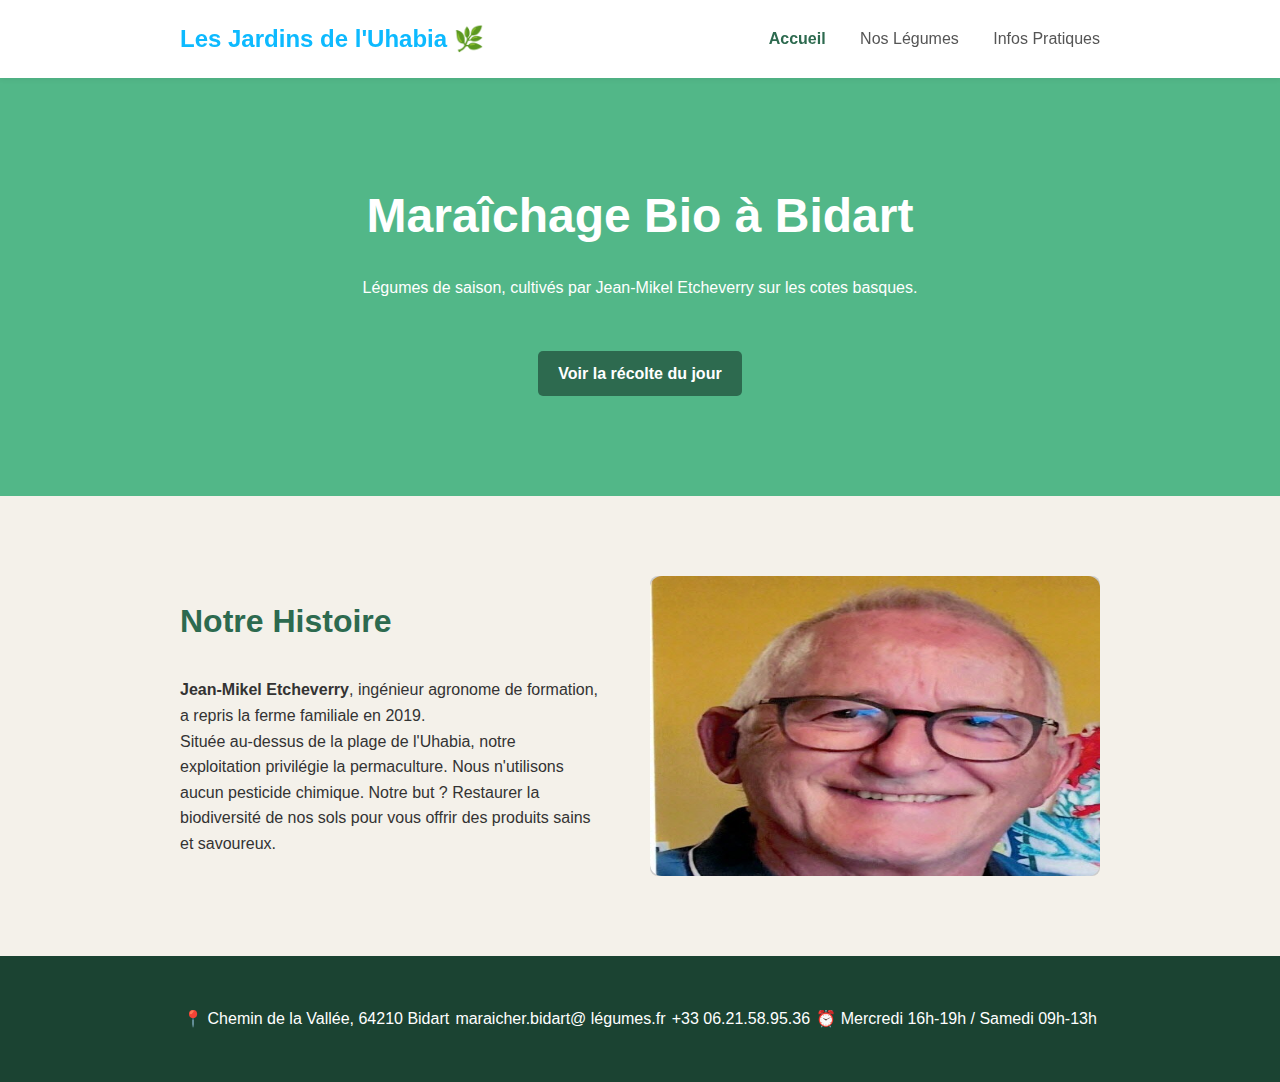
<file: index.html>
<!DOCTYPE html>
<html lang="fr">
<head>
    <meta charset="UTF-8">
    <meta name="viewport" content="width=device-width, initial-scale=1.0">
    <title>Les Jardins de l'Uhabia | Bidart</title>

    <link rel="stylesheet" href="styles/desktop.css" media="screen and (min-width: 768px)"> 
    <link rel="stylesheet" href="styles/mobile.css" media="screen and (max-width: 767px)"> 
</head>
<body>

<header>
    <div class="container nav-container">
        <div class="logo">Les Jardins de l'Uhabia 🌿</div>
        <nav class="desktop-nav">
            
            <a href="index.html" style="font-weight: bold; color: #2d6a4f;">Accueil</a> 
            
            <a href="produits.html">Nos Légumes</a> 
            
            <a href="#infos">Infos Pratiques</a> 
            
        </nav>
    </div>
</header>

    <section class="hero">
        <div class="container">
            <h1>Maraîchage Bio à Bidart</h1>
            <p>Légumes de saison, cultivés par Jean-Mikel Etcheverry sur les cotes basques.</p>
            <a href="produits.html" class="btn">Voir la récolte du jour</a> 
        </div>
    </section>

    <section id="propos" class="section-light">
        <div class="container split-layout">
            <div class="text-block">
                <h2>Notre Histoire</h2>
                <p><strong>Jean-Mikel Etcheverry</strong>, ingénieur agronome de formation, a repris la ferme familiale en 2019.</p>
                <p>Située au-dessus de la plage de l'Uhabia, notre exploitation privilégie la permaculture. Nous n'utilisons aucun pesticide chimique. Notre but ? Restaurer la biodiversité de nos sols pour vous offrir des produits sains et savoureux.</p>
            </div>
            <div class="image-placeholder">
                <img src="images/JeanMi.jpg" alt="Portrait de Mikel le maraîcher" class="Mikel">
            </div>
        </div>
    </section>

    <footer id="infos">
        <div class="container footer-grid">
            <p>📍 Chemin de la Vallée, 64210 Bidart</p>
            <p>maraicher.bidart@ légumes.fr</p>
            <p>+33 06.21.58.95.36</p>
            <p>⏰ Mercredi 16h-19h / Samedi 09h-13h</p>
        </div>
    </footer>

</body>
</html>
</file>
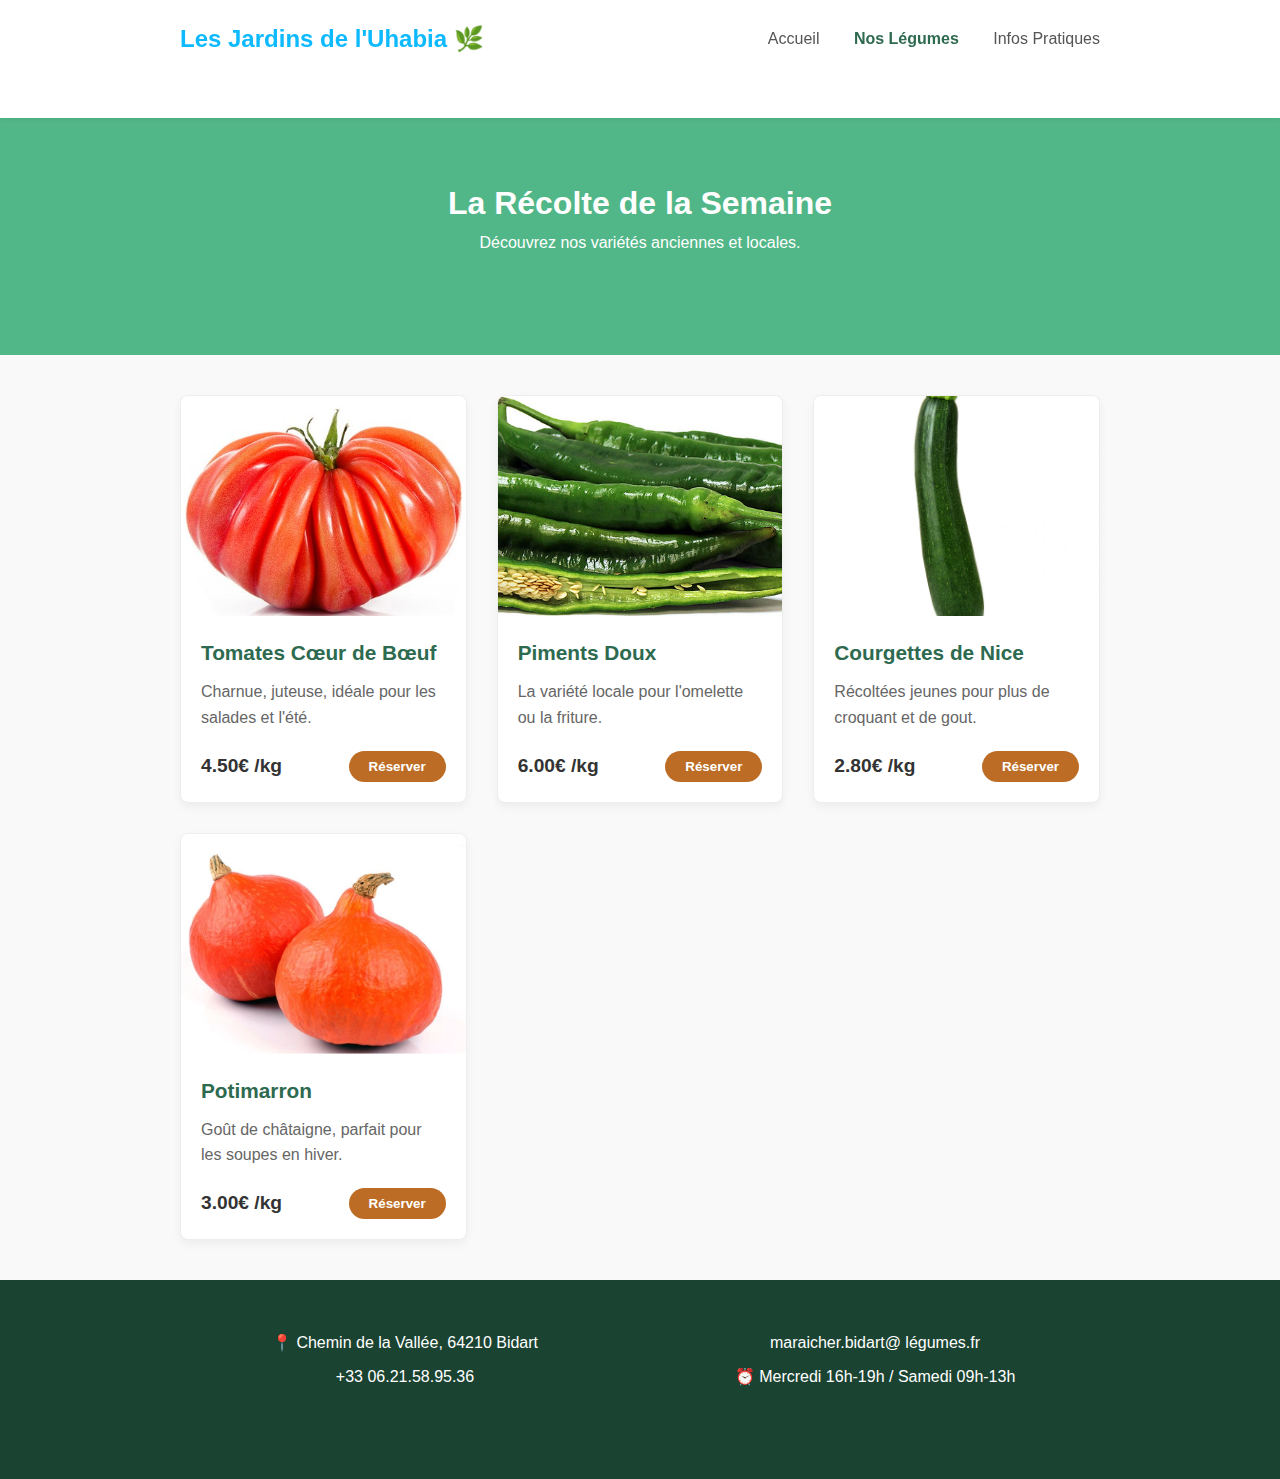
<file: produits.html>
<!DOCTYPE html>
<html lang="fr">
<head>
    <meta charset="UTF-8">
    <meta name="viewport" content="width=device-width, initial-scale=1.0">
    <title>Nos Légumes | Les Jardins de l'Uhabia</title>

    <link rel="stylesheet" href="styles2/desktop.css" media="screen and (min-width: 768px)"> 
    <link rel="stylesheet" href="styles2/mobile.css" media="screen and (max-width: 767px)"> 
</head>
<body>

    <header>
        <div class="container nav-container">
            <div class="logo">Les Jardins de l'Uhabia 🌿</div>
            <nav class="desktop-nav">
                <a href="index.html">Accueil</a> 
            
                <a href="produits.html" style="font-weight: bold; color: #2d6a4f;">Nos Légumes</a> 
            
                <a href="#infos">Infos Pratiques</a> 
            </nav>
        </div>
    </header>

    <section class="hero-small">
        <div class="container">
            <h1>La Récolte de la Semaine</h1>
            <p>Découvrez nos variétés anciennes et locales.</p>
        </div>
    </section>

    <section class="section-white">
        <div class="container">
            <div class="products-grid">
                
                <article class="product-card">
                    <div class="card-img">
                        <img src="images/coeur-boeuf.jpg" alt="Tomates Cœur de Bœuf">
                    </div>
                    <div class="card-content">
                        <h3>Tomates Cœur de Bœuf</h3>
                        <p class="desc">Charnue, juteuse, idéale pour les salades et l'été.</p>
                        <div class="card-footer">
                            <span class="price">4.50€ /kg</span>
                            <button class="btn-small">Réserver</button>
                        </div>
                    </div>
                </article>

                <article class="product-card">
                    <div class="card-img">
                        <img src="images/Piment-anglet.png" alt="Piments d'Anglet">
                    </div>
                    <div class="card-content">
                        <h3>Piments Doux</h3>
                        <p class="desc">La variété locale pour l'omelette ou la friture.</p>
                        <div class="card-footer">
                            <span class="price">6.00€ /kg</span>
                            <button class="btn-small">Réserver</button>
                        </div>
                    </div>
                </article>

                <article class="product-card">
                    <div class="card-img">
                        <img src="images/courgettes.jpg" alt="Courgettes">
                    </div>
                    <div class="card-content">
                        <h3>Courgettes de Nice</h3>
                        <p class="desc">Récoltées jeunes pour plus de croquant et de gout.</p>
                        <div class="card-footer">
                            <span class="price">2.80€ /kg</span>
                            <button class="btn-small">Réserver</button>
                        </div>
                    </div>
                </article>

                 <article class="product-card">
                    <div class="card-img">
                        <img src="images/Potimarron.jpg" alt="Potimarron">
                    </div>
                    <div class="card-content">
                        <h3>Potimarron</h3>
                        <p class="desc">Goût de châtaigne, parfait pour les soupes en  hiver.</p>
                        <div class="card-footer">
                            <span class="price">3.00€ /kg</span>
                            <button class="btn-small">Réserver</button>
                        </div>
                    </div>
                </article>

            </div>
        </div>
    </section>

    <footer id="infos">
        <div class="container footer-grid">
            <p>📍 Chemin de la Vallée, 64210 Bidart</p>
            <p>maraicher.bidart@ légumes.fr</p>
            <p>+33 06.21.58.95.36</p>
            <p>⏰ Mercredi 16h-19h / Samedi 09h-13h</p>
        </div>
    </footer>

</body>
</html>
</file>
<file: styles2/desktop.css>
/* --- AJOUTS POUR LA PAGE PRODUITS (DESKTOP) --- */
* { margin: 0; padding: 0; box-sizing: border-box; }
body { font-family: sans-serif; line-height: 1.6; color: #333; background: #f9f9f9; }
.hero-small {
    background-color: #52b788;
    color: white;
    padding: 60px 0;
    text-align: center;
    margin-bottom: 40px;
}
/* HERO */
.hero { background: #52b788; color: white; padding: 100px 0; text-align: center; }
.hero h1 { font-size: 3rem; margin-bottom: 20px; }
/* UTILITAIRES */
.container { max-width: 960px; margin: 0 auto; padding: 0 20px;margin-bottom: 40px; }
.btn { display: inline-block; background: #2d6a4f; color: white; padding: 10px 20px; border-radius: 5px; text-decoration: none; font-weight: bold; margin-top: 50px; transition: 0.3s;}
.btn:hover { background: #1b4332; }

header { padding: 20px 0; background: white; box-shadow: 0 2px 5px rgba(0,0,0,0.05); position: sticky; top: 0; }
.nav-container { display: flex; justify-content: space-between; align-items: center; }
.logo { font-size: 1.5rem; font-weight: bold; color: #0dbaff; }
.desktop-nav a { margin-left: 30px; color: #555; text-decoration: none; }
.desktop-nav a:hover { color: #2d6a4f; }
/* Grille Desktop : 3 colonnes automatiques */
.products-grid {
    display: grid;
    grid-template-columns: repeat(3, 1fr); /* 3 colonnes de même taille */
    gap: 30px; /* Espace entre les cartes */
}

.product-card {
    border: 1px solid #eee;
    border-radius: 8px;
    overflow: hidden;
    background: white;
    box-shadow: 0 4px 10px rgba(0,0,0,0.05);
    transition: transform 0.2s; /* Petite animation */
}

.product-card:hover {
    transform: translateY(-5px); /* La carte monte un peu au survol */
}

.card-img img {
    width: 100%;
    height: 220px;
    object-fit: cover;
    display: block;
}
footer { background: #1b4332; color: white; padding: 50px 0; }
.footer-grid { display: grid;
    grid-template-columns: repeat(2, 1fr); /* 2 colonnes */
    gap: 8px 20px; /* espace vertical et horizontal */
    align-items: start; justify-items: center;}

.card-content { padding: 20px; }
.card-content h3 { font-size: 1.3rem; color: #2d6a4f; margin-bottom: 10px; }
.desc { color: #666; margin-bottom: 20px; min-height: 40px;}

.card-footer {
    display: flex;
    justify-content: space-between;
    align-items: center;
}

.price { font-weight: bold; font-size: 1.2rem; color: #333; }

.btn-small {
    background: #bc6c25;
    color: white;
    padding: 8px 20px;
    border-radius: 20px;
    border: none;
    font-weight: bold;
    cursor: pointer;
}
.btn-small:hover { background: #a45a1b; }
</file>
<file: styles2/mobile.css>
/* --- AJOUTS POUR LA PAGE PRODUITS (MOBILE) --- */
* { margin: 0; padding: 0; box-sizing: border-box; }
body { font-family: sans-serif; line-height: 1.6; color: #333; background: #f9f9f9; }
.hero-small {
    background-color: #52b788;
    color: white;
    padding: 30px 15px;
    text-align: center;
}

/* Grille Mobile : 1 colonne */
.products-grid {
    display: flex;
    flex-direction: column;
    gap: 20px;
}

.product-card {
    border: 1px solid #ddd;
    border-radius: 8px;
    overflow: hidden; /* Empêche l'image de dépasser */
    background: white;
}

.card-img img {
    width: 100%;
    height: 200px;
    object-fit: cover; /* Coupe l'image proprement pour remplir le cadre */
    display: block;
}

.card-content {
    padding: 15px;
}

.card-content h3 { margin-bottom: 5px; color: #2d6a4f; }
.desc { font-size: 0.9rem; color: #666; margin-bottom: 15px; }

.card-footer {
    display: flex;
    justify-content: space-between;
    align-items: center;
    border-top: 1px solid #eee;
    padding-top: 10px;
}

.price { font-weight: bold; font-size: 1.1rem; }
.btn-small {
    background: #bc6c25; /* Couleur terre */
    color: white;
    border: none;
    padding: 5px 15px;
    border-radius: 4px;
    cursor: pointer;
}
</file>
<file: styles/desktop.css>
/* --- styles/desktop.css (ÉCRANS >= 768px) --- */

/* RESET & BASE (On répète les bases car les fichiers sont exclusifs) */
* { margin: 0; padding: 0; box-sizing: border-box; }
body { font-family: sans-serif; line-height: 1.6; color: #333; background: #f9f9f9; }

/* UTILITAIRES */
.container { max-width: 960px; margin: 0 auto; padding: 0 20px; }
.btn { display: inline-block; background: #2d6a4f; color: white; padding: 10px 20px; border-radius: 5px; text-decoration: none; font-weight: bold; margin-top: 50px; transition: 0.3s;}
.btn:hover { background: #1b4332; }

/* HEADER */
header { padding: 20px 0; background: white; box-shadow: 0 2px 5px rgba(0,0,0,0.05); position: sticky; top: 0; }
.nav-container { display: flex; justify-content: space-between; align-items: center; }
.logo { font-size: 1.5rem; font-weight: bold; color: #0dbaff; }
.desktop-nav a { margin-left: 30px; color: #555; text-decoration: none; }
.desktop-nav a:hover { color: #2d6a4f; }

/* HERO */
.hero { background: #52b788; color: white; padding: 100px 0; text-align: center; }
.hero h1 { font-size: 3rem; margin-bottom: 20px; }

/* SECTIONS */
section { padding: 80px 0; }
.section-light { background: #f4f1ea; }
h2 { color: #2d6a4f; margin-bottom: 30px; font-size: 2rem; }

/* LAYOUT HORIZONTAL (La clé du desktop !) */
.split-layout { display: flex; align-items: center; gap: 50px; }
.text-block { flex: 1; }
.image-placeholder { flex: 1; height: 300px; background: #ccc; display: flex; align-items: center; justify-content: center; border-radius: 8px;}

/* STOCKS (Grille) */
.stock-list { background: white; padding: 20px; border-radius: 8px; box-shadow: 0 5px 15px rgba(0,0,0,0.05); }
.stock-item { display: flex; justify-content: space-between; padding: 15px; border-bottom: 1px solid #eee; font-size: 1.1rem; }
.stock-item:last-child { border-bottom: none; }
.available { color: green; } 
.out-of-stock { color: #aaa; }

/* FOOTER */
footer { background: #1b4332; color: white; padding: 50px 0; }
.footer-grid { display: flex; justify-content: space-around; text-align: left; }

.Mikel {
    width: 450px;   /* ou 150px, 250px… comme tu veux */
    height: 300px;   /* garde les proportions */
    border-radius: 12px; 
}
</file>
<file: styles/mobile.css>
/* --- styles/mobile.css (ÉCRANS < 768px) --- */

/* RESET & BASE */
* { margin: 0; padding: 0; box-sizing: border-box; }
body { font-family: sans-serif; line-height: 1.5; color: #333; }

/* UTILITAIRES */
.container { padding: 0 15px; }
.btn { display: block; width: 100%; text-align: center; background: #2d6a4f; color: white; padding: 10px; border-radius: 5px; margin-top: 10px; text-decoration: none;}

/* HEADER */
header { padding: 15px 0; border-bottom: 1px solid #ddd; text-align: center; }
.logo { font-size: 1.2rem; font-weight: bold; color: #2d6a4f; margin-bottom: 10px; }
/* Sur mobile, on cache souvent le menu complet ou on le simplifie */
.desktop-nav { display: flex; justify-content: center; gap: 10px; font-size: 0.8rem; }

/* HERO */
.hero { background: #52b788; color: white; padding: 40px 15px; text-align: center; }
.hero h1 { font-size: 1.8rem; margin-bottom: 10px; }

/* SECTIONS */
section { padding: 40px 0; }
.section-light { background: #f4f1ea; }
h2 { color: #2d6a4f; margin-bottom: 15px; font-size: 1.5rem; }

/* LAYOUT VERTICAL (La clé du mobile !) */
.split-layout { display: flex; flex-direction: column; gap: 20px; }
.image-placeholder { height: 200px; background: #ccc; width: 100%; display: flex; align-items: center; justify-content: center; }

/* STOCKS */
.stock-item { display: flex; justify-content: space-between; padding: 15px 0; border-bottom: 1px solid #eee; }
.out-of-stock { color: #ff0000; text-decoration: line-through; }

/* FOOTER */
footer { background: #1b4332; color: white; padding: 30px 15px; text-align: center; }
.footer-grid p { margin-bottom: 15px; }

.Mikel {
    width: 450px;   /* ou 150px, 250px… comme tu veux */
    height: 200px;   /* garde les proportions */
    border-radius: 12px; 
}
</file>
